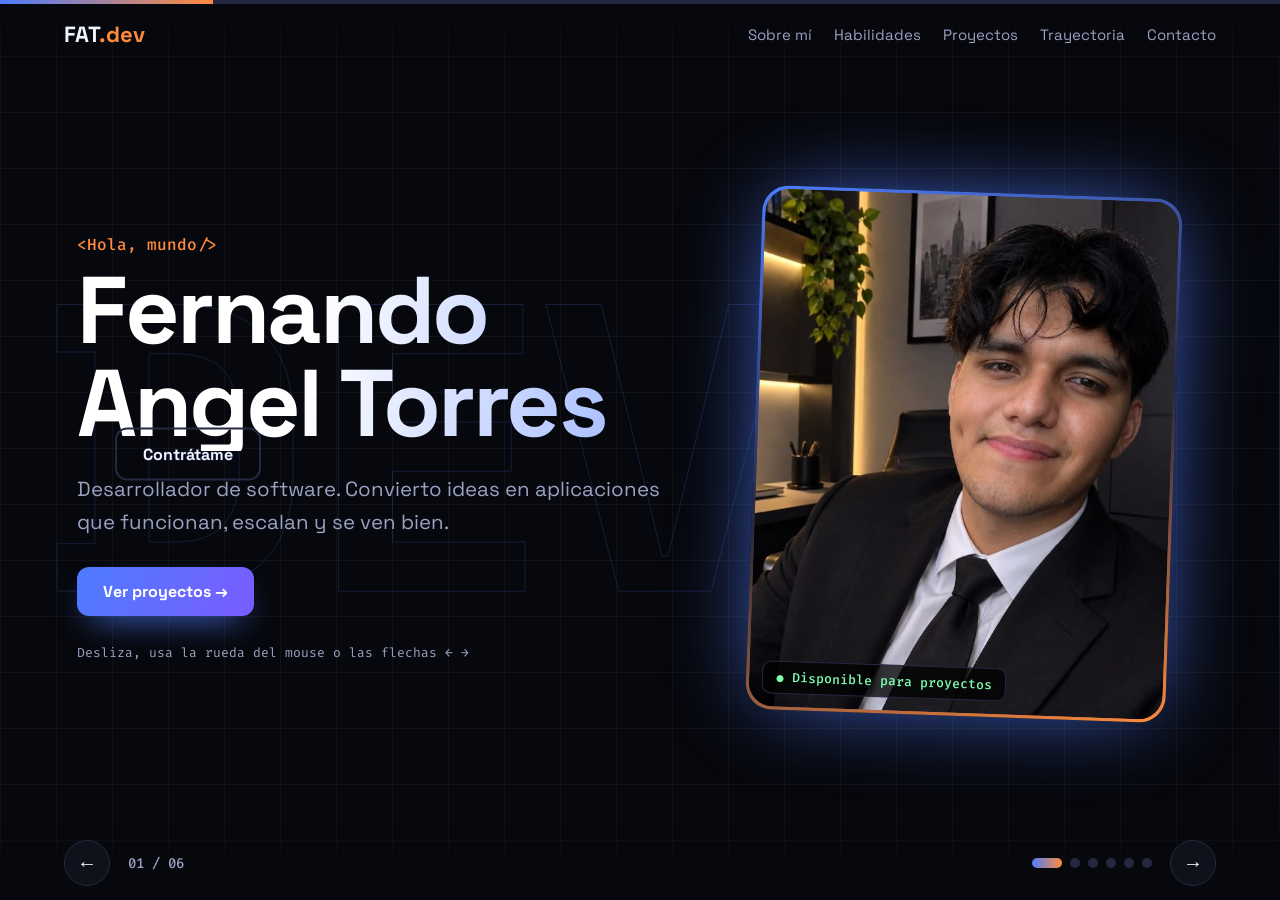
<file: index.html>
<!DOCTYPE html>
<html lang="es">
<head>
<meta charset="UTF-8">
<meta name="viewport" content="width=device-width, initial-scale=1">
<title>Fernando Angel Torres – Desarrollador de software</title>
<link href="https://fonts.googleapis.com/css2?family=Space+Grotesk:wght@500;700&family=Fira+Code:wght@400;500&display=swap" rel="stylesheet">
<link rel="stylesheet" href="style.css">
</head>
<body>
<div class="progress"><i id="bar"></i></div>

<header class="top">
  <a class="brand" href="#" data-go="0">FAT<span>.dev</span></a>
  <nav id="menu">
    <a href="#" data-go="1">Sobre mí</a><a href="#" data-go="2">Habilidades</a><a href="#" data-go="3">Proyectos</a><a href="#" data-go="4">Trayectoria</a><a href="#" data-go="5">Contacto</a>
  </nav>
</header>

<main class="track" id="track">

  <section class="panel hero">
    <span class="ghost" aria-hidden="true">DEV</span>
    <div class="col">
      <p class="tag rise" style="--i:0">&lt;Hola, mundo/&gt;</p>
      <h1 class="rise" style="--i:1">Fernando<br>Angel Torres</h1>
      <p class="sub rise" style="--i:2">Desarrollador de software. Convierto ideas en aplicaciones que funcionan, escalan y se ven bien.</p>
      <div class="cta rise" style="--i:3">
        <a class="btn" href="#" data-go="3">Ver proyectos →</a>
        <a class="btn ghost" href="#" data-go="5">Contrátame</a>
      </div>
      <p class="hint rise" style="--i:4">Desliza, usa la rueda del mouse o las flechas ← →</p>
    </div>
    <figure class="photo rise" style="--i:2">
      <img src="images/fernando.jpg" alt="Fernando Angel Torres, desarrollador de software">
      <figcaption>● Disponible para proyectos</figcaption>
    </figure>
  </section>

  <section class="panel">
    <span class="num" aria-hidden="true">01</span>
    <div class="two">
      <div>
        <h2 class="rise" style="--i:0">Sobre mí</h2>
        <p class="rise" style="--i:1">Soy desarrollador de software con enfoque en crear productos limpios, rápidos y fáciles de mantener. Me gusta entender el problema antes de escribir la primera línea de código.</p>
        <p class="rise" style="--i:2">Trabajo de forma ordenada, comunico avances con claridad y entrego a tiempo, ya sea solo o dentro de un equipo.</p>
      </div>
      <pre class="code rise" style="--i:2"><code><b>const</b> <u>fernando</u> = {
  rol:     <s>"Desarrollador de software"</s>,
  stack:   [<s>"HTML"</s>, <s>"CSS"</s>, <s>"JavaScript"</s>],
  enfoque: <s>"código limpio y rendimiento"</s>,
  idiomas: [<s>"Español"</s>, <s>"Inglés técnico"</s>],
  disponible: <b>true</b>
};</code></pre>
    </div>
  </section>

  <section class="panel">
    <span class="num" aria-hidden="true">02</span>
    <div class="wide">
      <h2 class="rise" style="--i:0">Habilidades</h2>
      <div class="rings rise" style="--i:1" id="rings"></div>
      <div class="chips rise" style="--i:2" id="chips"></div>
    </div>
  </section>

  <section class="panel">
    <span class="num" aria-hidden="true">03</span>
    <div class="wide">
      <h2 class="rise" style="--i:0">Proyectos</h2>
      <div class="cards" id="cards"></div>
    </div>
  </section>

  <section class="panel">
    <span class="num" aria-hidden="true">04</span>
    <div class="wide">
      <h2 class="rise" style="--i:0">Trayectoria</h2>
      <ol class="path" id="path"></ol>
    </div>
  </section>

  <section class="panel end">
    <span class="num" aria-hidden="true">05</span>
    <div class="col">
      <h2 class="big rise" style="--i:0">¿Construimos algo juntos?</h2>
      <p class="sub rise" style="--i:1">Cuéntame tu idea. Te respondo en menos de 24 horas.</p>
      <ul class="links rise" style="--i:2">
        <li>✉️ <a href="mailto:tucorreo@ejemplo.com">tucorreo@ejemplo.com</a></li>
        <li>📱 +52 000 000 0000</li>
        <li>🔗 linkedin.com/in/tu-usuario</li>
        <li>🐙 github.com/tu-usuario</li>
      </ul>
      <a class="btn rise" style="--i:3" href="mailto:tucorreo@ejemplo.com?subject=Quiero%20contratarte">Escribirme un correo</a>
    </div>
  </section>

</main>

<footer class="bottom">
  <button id="prev" aria-label="Anterior">←</button>
  <span id="count">01 / 06</span>
  <div class="dots" id="dots"></div>
  <button id="next" aria-label="Siguiente">→</button>
</footer>

<script src="script.js"></script>
</body>
</html>
</file>
<file: style.css>
@property --p{syntax:"<number>";inherits:false;initial-value:0}
:root{--bg:#07080d;--card:#10121b;--line:#242840;--ink:#f1f3ff;--mut:#9aa2c2;--a:#4d7cff;--b:#ff8a3d;--mono:"Fira Code",ui-monospace,Consolas,monospace;--sans:"Space Grotesk",system-ui,sans-serif}
*{box-sizing:border-box}
html,body{height:100%;margin:0;overflow:hidden}
body{background:var(--bg);color:var(--ink);font:400 18px/1.6 var(--sans);background-image:linear-gradient(#ffffff0a 1px,transparent 1px),linear-gradient(90deg,#ffffff0a 1px,transparent 1px);background-size:56px 56px}
a{color:inherit}
:focus-visible{outline:3px solid var(--a);outline-offset:3px}
.progress{position:fixed;top:0;left:0;right:0;height:4px;background:var(--line);z-index:20}
.progress i{display:block;height:100%;width:0;background:linear-gradient(90deg,var(--a),var(--b));transition:width .5s}
.top{position:fixed;top:4px;left:0;right:0;z-index:10;display:flex;justify-content:space-between;align-items:center;padding:16px 5vw;background:linear-gradient(var(--bg),transparent)}
.brand{font:700 22px var(--sans);text-decoration:none}.brand span{color:var(--b)}
nav a{margin-left:22px;text-decoration:none;color:var(--mut);font-size:15px;padding-bottom:4px;border-bottom:2px solid transparent;transition:.2s}
nav a:hover,nav a.on{color:var(--ink);border-color:var(--b)}
.track{display:flex;height:100dvh;overflow-x:auto;overflow-y:hidden;scroll-snap-type:x mandatory;scrollbar-width:none;overscroll-behavior:contain}
.track::-webkit-scrollbar{display:none}
.panel{flex:0 0 100vw;height:100%;scroll-snap-align:start;padding:104px 6vw 96px;display:flex;align-items:center;overflow-y:auto;position:relative}
.panel::before{content:"";position:absolute;right:0;top:0;bottom:0;width:1px;background:linear-gradient(transparent,var(--line),transparent)}
.num{position:absolute;right:5vw;bottom:70px;font:700 clamp(90px,16vw,220px)/1 var(--sans);color:transparent;-webkit-text-stroke:1px #ffffff1c;pointer-events:none}
.ghost{position:absolute;left:3vw;top:50%;transform:translateY(-50%);font:700 clamp(160px,32vw,520px)/1 var(--sans);color:transparent;-webkit-text-stroke:1px #4d7cff30;pointer-events:none}
.rise{opacity:0;transform:translateY(30px);transition:opacity .7s calc(var(--i,0)*.12s),transform .7s calc(var(--i,0)*.12s)}
.panel.on .rise{opacity:1;transform:none}
.hero{display:grid;grid-template-columns:1.1fr .9fr;gap:5vw;align-items:center}
.col{position:relative;max-width:640px}
.tag{font:500 16px var(--mono);color:var(--b);margin:0 0 10px}
h1{font-size:clamp(46px,7.4vw,104px);line-height:.98;margin:0;letter-spacing:-.03em;background:linear-gradient(100deg,#fff 40%,#9db6ff);-webkit-background-clip:text;background-clip:text;color:transparent}
h2{font-size:clamp(34px,5vw,64px);line-height:1.05;margin:0 0 24px;letter-spacing:-.02em}
h2.big{font-size:clamp(38px,6vw,84px)}
.sub{color:var(--mut);font-size:clamp(17px,1.6vw,21px);margin:22px 0 28px}
.hint{font:400 13px var(--mono);color:var(--mut);margin-top:28px}
.cta{display:flex;gap:12px;flex-wrap:wrap}
.btn{display:inline-block;font:700 16px var(--sans);text-decoration:none;color:#fff;background:linear-gradient(120deg,var(--a),#7a5cff);padding:14px 26px;border-radius:12px;border:0;box-shadow:0 14px 34px -14px var(--a);transition:transform .2s}
.btn:hover{transform:translateY(-3px)}
.btn.ghost{background:none;border:2px solid var(--line);box-shadow:none}
.btn.ghost:hover{border-color:var(--b)}
.photo{position:relative;margin:0;justify-self:center;width:min(100%,420px);border-radius:26px;padding:3px;background:linear-gradient(160deg,var(--a),var(--line) 50%,var(--b));box-shadow:0 0 90px -20px var(--a);transform:rotate(2deg)}
.photo.rise{transform:translateY(30px) rotate(2deg)}.panel.on .photo.rise{transform:rotate(2deg)}
.photo img{display:block;width:100%;aspect-ratio:4/5;object-fit:cover;border-radius:24px}
.photo figcaption{position:absolute;left:16px;bottom:16px;font:500 13px var(--mono);background:#000b;border:1px solid var(--line);border-radius:9px;padding:7px 13px;color:#7dffb0}
.two{display:grid;grid-template-columns:1fr 1fr;gap:5vw;align-items:center;width:100%;position:relative}
.two p{color:var(--mut);max-width:52ch}
.code{margin:0;background:#05060b;border:1px solid var(--line);border-radius:16px;padding:26px;font:400 clamp(13px,1.3vw,16px)/1.8 var(--mono);overflow-x:auto;box-shadow:0 30px 60px -30px #000}
.code b{color:#c792ff;font-weight:500}.code u{color:#6ab0ff;text-decoration:none}.code s{color:#ffb86b;text-decoration:none}
.wide{width:100%;position:relative}
.rings{display:grid;grid-template-columns:repeat(auto-fit,minmax(130px,1fr));gap:24px;margin-bottom:34px}
.ring{text-align:center}
.ring div{--p:0;width:112px;height:112px;margin:0 auto 10px;border-radius:50%;display:grid;place-items:center;background:conic-gradient(var(--b) calc(var(--p)*1%),var(--line) 0);transition:--p 1.4s cubic-bezier(.2,.8,.2,1)}
.ring div::after{content:attr(data-v) "%";width:90px;height:90px;border-radius:50%;background:var(--bg);display:grid;place-items:center;font:700 22px var(--sans)}
.ring span{font-size:15px;color:var(--mut)}
.chips{display:flex;flex-wrap:wrap;gap:9px}
.chips span{font:400 14px var(--mono);background:var(--card);border:1px solid var(--line);border-radius:9px;padding:7px 14px;transition:.2s}
.chips span:hover{border-color:var(--a);color:#9db6ff;transform:translateY(-3px)}
.cards{display:grid;grid-template-columns:repeat(auto-fit,minmax(250px,1fr));gap:20px}
.card{background:linear-gradient(var(--card),var(--card)) padding-box,linear-gradient(140deg,var(--line),var(--a)) border-box;border:1px solid transparent;border-radius:18px;padding:28px;opacity:0;transform:translateY(30px);transition:opacity .6s calc(var(--i)*.12s + .15s),transform .3s,box-shadow .3s}
.panel.on .card{opacity:1;transform:none}
.panel.on .card:hover{transform:translateY(-8px);box-shadow:0 26px 50px -24px var(--a)}
.card .ic{font-size:34px}.card h3{margin:12px 0 8px;font-size:23px}
.card p{color:var(--mut);font-size:16px;margin:0 0 16px}.card small{font:400 13px var(--mono);color:var(--b)}
.path{list-style:none;margin:0;padding:34px 0 0;display:flex;gap:26px;border-top:2px solid var(--line)}
.path li{flex:1;position:relative;min-width:200px}
.path li::before{content:"";position:absolute;top:-43px;left:0;width:16px;height:16px;border-radius:50%;background:var(--bg);border:4px solid var(--b)}
.path small{font:500 13px var(--mono);color:var(--b)}.path h3{margin:4px 0 6px;font-size:22px}.path p{margin:0;color:var(--mut);font-size:16px}
.end .links{list-style:none;padding:0;margin:0 0 28px;display:grid;gap:8px;color:var(--mut)}
.bottom{position:fixed;left:0;right:0;bottom:0;z-index:10;display:flex;align-items:center;gap:18px;padding:14px 5vw;background:linear-gradient(transparent,var(--bg) 60%)}
.bottom button{width:46px;height:46px;border-radius:50%;border:1px solid var(--line);background:var(--card);color:var(--ink);font-size:20px;cursor:pointer;transition:.2s}
.bottom button:hover{border-color:var(--b);color:var(--b)}
#count{font:500 14px var(--mono);color:var(--mut)}
.dots{display:flex;gap:8px;margin-left:auto}
.dots i{width:10px;height:10px;border-radius:50%;background:var(--line);cursor:pointer;transition:.3s}
.dots i.on{width:30px;border-radius:6px;background:linear-gradient(90deg,var(--a),var(--b))}
@media (max-width:820px){nav a:not(:last-child){display:none}.hero,.two{grid-template-columns:1fr}.hero{align-content:center;gap:24px}.photo{width:min(60%,250px);order:-1}.panel{padding:90px 7vw 90px;align-items:flex-start}.hero,.panel.end{align-items:center}.path{flex-direction:column;border-top:0;border-left:2px solid var(--line);padding:0 0 0 24px}.path li::before{top:4px;left:-35px}.dots{display:none}.bottom button:last-child{margin-left:auto}.num{display:none}}
@media (prefers-reduced-motion:reduce){*{transition:none!important;animation:none!important}.rise,.card{opacity:1;transform:none}.track{scroll-behavior:auto}}
</file>
